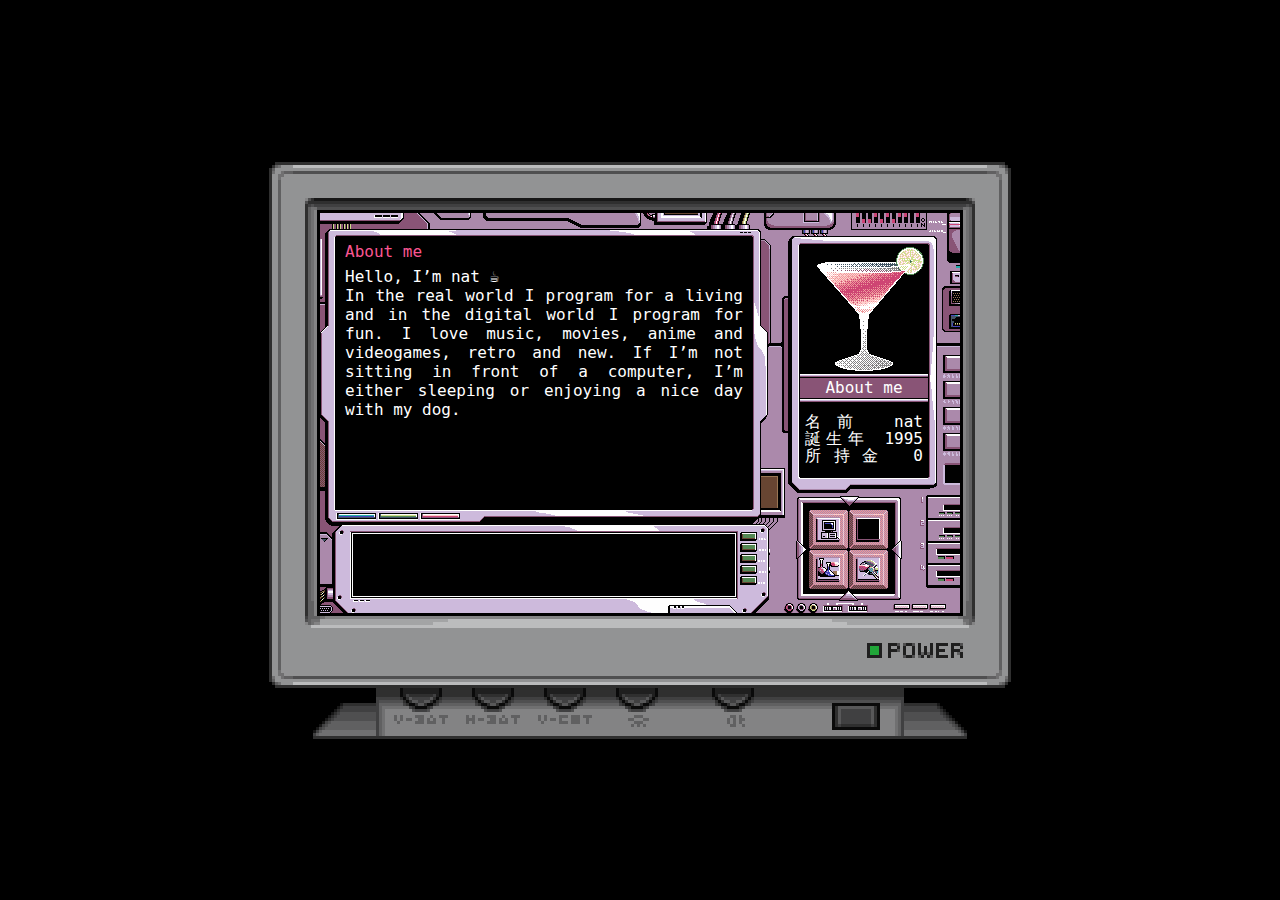
<file: about.html>
<!DOCTYPE html>
<html lang="en">
  <head>
    <meta charset="UTF-8" />
    <meta name="viewport" content="width=742, user-scalable=no" />
    <title>About me</title>
    <link rel="icon" type="image/x-icon" href="../assets/images/ui/favicon.png" />
    <link rel="stylesheet" href="../css/divers.css" />
  </head>
  <body>
    <div id="frame">
      <!--Main content-->
      <div id="main">
        <!--Posts-->
        <div class="post">
          <div class="post-header">
            <h1>About me</h1>
          </div>
          <div class="post-content">
            <p>
              Hello, I’m nat ☕︎ <br />
              In the real world I program for a living and in the digital world I program for fun. I love music, movies, anime and videogames, retro
              and new. If I’m not sitting in front of a computer, I’m either sleeping or enjoying a nice day with my dog.
            </p>
          </div>
        </div>
      </div>

      <!--Sidebar-->
      <div id="sidebar">
        <div id="sidebar-avatar"></div>
        <div id="sidebar-header">
          <h2>About me</h2>
        </div>
        <div id="sidebar-content">
          <p>
            名前 nat<br />
            誕生年 1995<br />
            所持金 0<br />
          </p>
        </div>
      </div>

      <!--Navigation panel-->
      <div id="navigation">
        <div class="nav-item" id="nav-item-home">
          <a href="/index.html"></a>
        </div>
        <div class="nav-item" id="nav-item-about">
          <a href="/about.html"></a>
        </div>
        <div class="nav-item" id="nav-item-links">
          <a href="/links.html"></a>
        </div>
        <div class="nav-item" id="nav-item-music" onClick="toggleMusic()">
          <audio id="audio" src="https://files.catbox.moe/vi0v7r.mp3" preload="auto"></audio>
        </div>
      </div>

      <!--Footer-->
      <div id="footer">
        <div id="marquee">
          <p id="marquee-text">ψ(｀∇´)ψ DEATH TO LINKEDIN ＼(｀0´)／</p>
        </div>
        <div id="marquee-nav-info"></div>
      </div>
    </div>
  </body>
  <script src="/js/divers.js"></script>
</html>
</file>
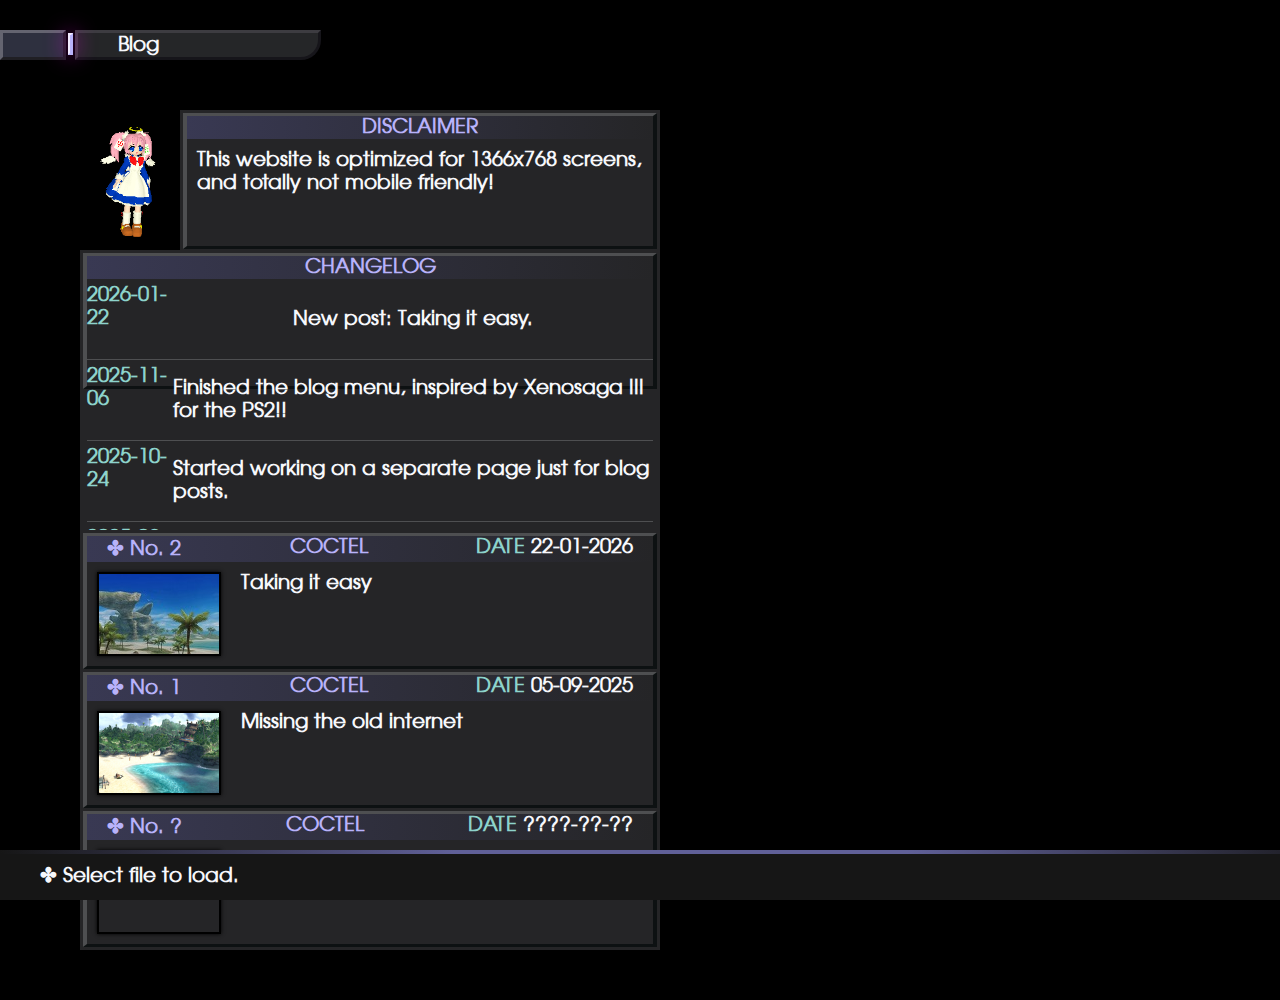
<file: blog.html>
<!doctype html>
<html lang="en">
  <head>
    <meta charset="UTF-8" />
    <meta name="viewport" content="width=742, user-scalable=no" />
    <link rel="stylesheet" href="../css/blog.css" />
    <link rel="icon" type="image/x-icon" href="../assets/images/ui/favicon.png" />
    <title>A coctel and a blog</title>
  </head>
  <body>
    <div>
      <div id="page-title">
        <div id="page-title-block-left"></div>
        <div id="page-title-block-center"></div>
        <div id="page-title-block-right">
          <h1 class="white-text">Blog</h1>
        </div>
      </div>

      <div id="content">
        <div id="information">
          <div id="disclaimer-container">
            <div id="disclaimer-gif">
              <img src="../assets/images/blog/chiyu.gif" alt="" />
            </div>
            <div id="disclaimer" class="post">
              <div id="disclaimer-header" class="header">DISCLAIMER</div>
              <div id="disclaimer-content" class="post-description white-text">
                This website is optimized for 1366x768 screens, and totally not mobile friendly!
              </div>
            </div>
          </div>
          <div id="changelog" class="post">
            <div class="header">
              <span>CHANGELOG</span>
            </div>
            <div>
              <div class="entry">
                <span class="green-text entry-header">2026-01-22</span>
                <span class="white-text entry-description">New post: Taking it easy.</span>
              </div>
              <div class="entry">
                <span class="green-text entry-header">2025-11-06</span>
                <span class="white-text entry-description">Finished the blog menu, inspired by Xenosaga III for the PS2!!</span>
              </div>
              <div class="entry">
                <span class="green-text entry-header">2025-10-24</span>
                <span class="white-text entry-description">Started working on a separate page just for blog posts.</span>
              </div>
              <div class="entry">
                <span class="green-text entry-header">2025-09-22</span>
                <span class="white-text entry-description">Added a custom 404 page. I do not miss bluescreens.</span>
              </div>
              <div class="entry">
                <span class="green-text entry-header">2025-09-05</span>
                <span class="white-text entry-description">New post: Missing the old internet.</span>
              </div>
              <div class="entry">
                <span class="green-text entry-header">2025-09-05</span>
                <span class="white-text entry-description">Launched the first version of coctel, inspired by Diver's for the PC98.</span>
              </div>
              <div class="entry">
                <span class="green-text entry-header">2025-06-27</span>
                <span class="white-text entry-description">Started working on this little website!</span>
              </div>
            </div>
          </div>
        </div>

        <div id="posts">
          <div class="post green-border">
            <a href="/blog/2026-01-22.html" target="_blank"></a>
            <div class="header post-title">
              <span>✤ No. 2</span>
              <span>COCTEL</span>
              <div><span class="green-text">DATE </span><span class="white-text">22-01-2026</span></div>
            </div>
            <div class="post-content">
              <div class="post-image">
                <img src="../assets/images/blog/2026-01-22/phon_coast.jpg" alt="Image of Phon Coast from Final Fantasy XII" />
              </div>
              <div class="post-description white-text">Taking it easy</div>
            </div>
          </div>
          <div class="post green-border">
            <a href="/blog/2025-09-05.html" target="_blank"></a>
            <div class="header post-title">
              <span>✤ No. 1</span>
              <span>COCTEL</span>
              <div><span class="green-text">DATE </span><span class="white-text">05-09-2025</span></div>
            </div>
            <div class="post-content">
              <div class="post-image">
                <img src="../assets/images/blog/besaid.jpg" alt="Image of Besaid from Final Fantasy X" />
              </div>
              <div class="post-description white-text">Missing the old internet</div>
            </div>
          </div>
          <div class="post green-border">
            <div class="header post-title">
              <span>✤ No. ?</span>
              <span>COCTEL</span>
              <div><span class="green-text">DATE </span><span class="white-text">????-??-??</span></div>
            </div>
            <div class="post-content">
              <div class="post-image"></div>
              <div class="post-description white-text"></div>
            </div>
          </div>
          <div class="post green-border">
            <div class="header post-title">
              <span>✤ No. ?</span>
              <span>COCTEL</span>
              <div><span class="green-text">DATE </span><span class="white-text">????-??-??</span></div>
            </div>
            <div class="post-content">
              <div class="post-image"></div>
              <div class="post-description white-text"></div>
            </div>
          </div>
        </div>
      </div>
      <div id="footer">
        <div id="footer-beam"></div>
        <span class="white-text">✤ Select file to load.</span>
      </div>
    </div>
  </body>
</html>
</file>
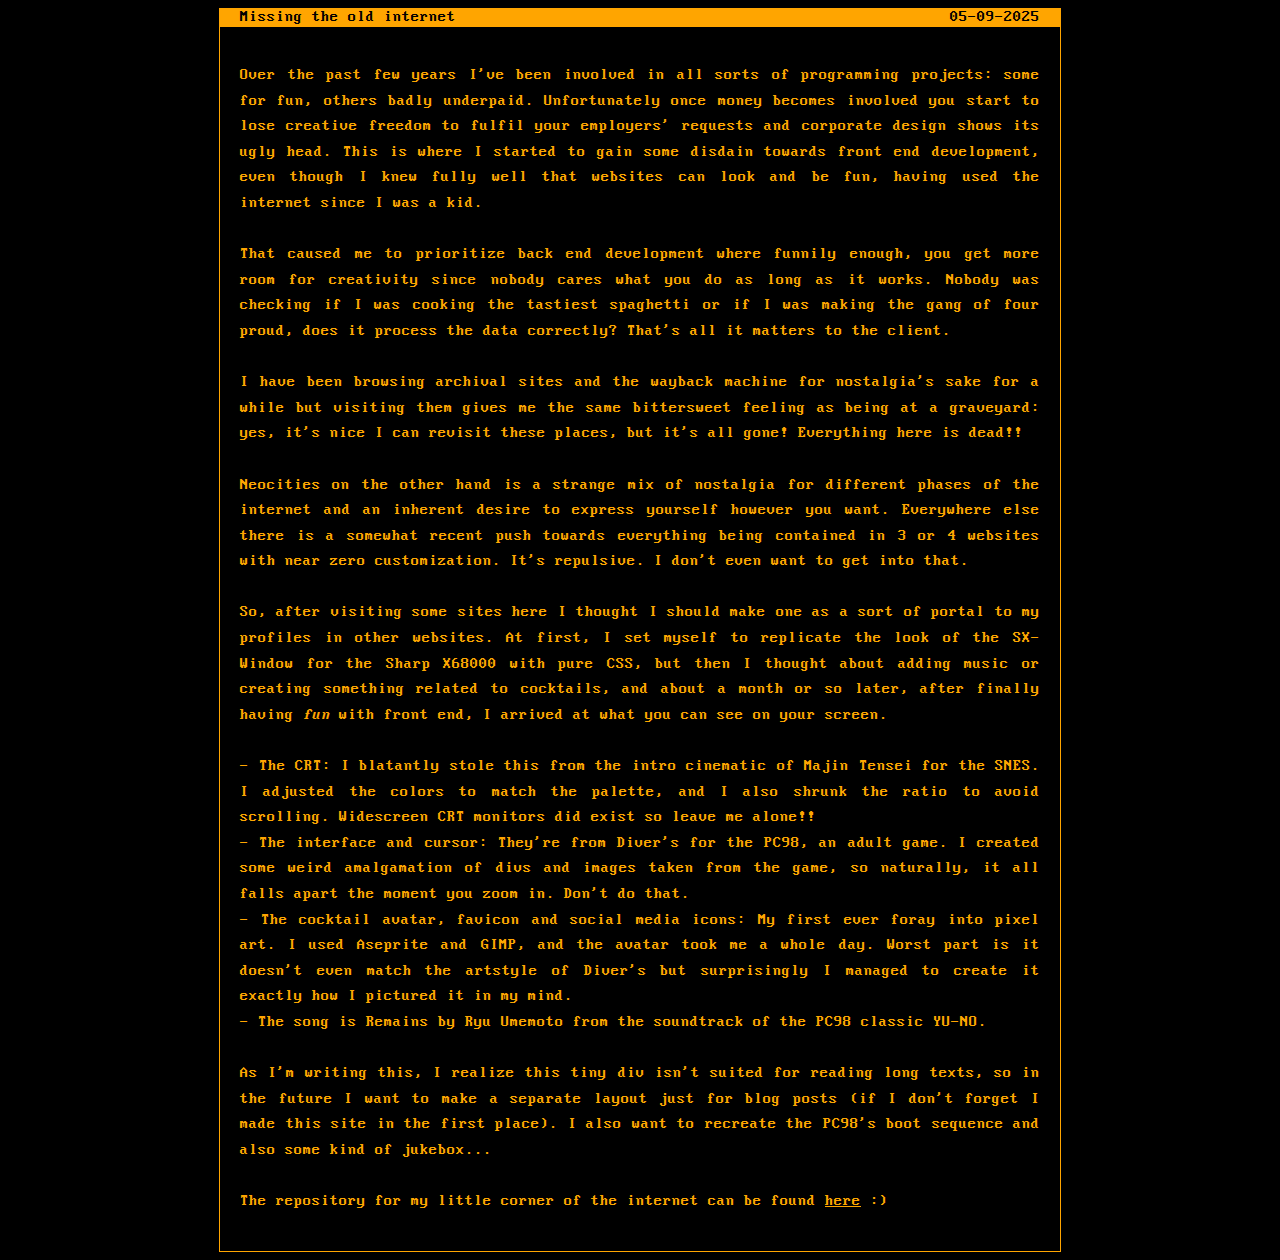
<file: blog/2025-09-05.html>
<!DOCTYPE html>
<html lang="en">
  <head>
    <meta charset="UTF-8" />
    <meta name="viewport" content="width=device-width, user-scalable=no" />
    <link rel="stylesheet" href="css/2025-09-05.css" />
    <link rel="icon" type="image/x-icon" href="../assets/images/ui/favicon.png" />
    <title>Missing the old internet</title>
  </head>
  <body>
    <div id="title">
      <span>Missing the old internet</span>
      <span>05-09-2025</span>
    </div>
    <div id="container">
      <p>
        Over the past few years I've been involved in all sorts of programming projects: some for fun, others badly underpaid. Unfortunately once
        money becomes involved you start to lose creative freedom to fulfil your employers' requests and corporate design shows its ugly head. This is
        where I started to gain some disdain towards front end development, even though I knew fully well that websites can look and be fun, having
        used the internet since I was a kid. <br /><br />
        That caused me to prioritize back end development where funnily enough, you get more room for creativity since nobody cares what you do as
        long as it works. Nobody was checking if I was cooking the tastiest spaghetti or if I was making the gang of four proud, does it process the
        data correctly? That's all it matters to the client. <br /><br />
        I have been browsing archival sites and the wayback machine for nostalgia's sake for a while but visiting them gives me the same bittersweet
        feeling as being at a graveyard: yes, it's nice I can revisit these places, but it's all gone! Everything here is dead!!
        <br /><br />
        Neocities on the other hand is a strange mix of nostalgia for different phases of the internet and an inherent desire to express yourself
        however you want. Everywhere else there is a somewhat recent push towards everything being contained in 3 or 4 websites with near zero
        customization. It's repulsive. I don't even want to get into that.<br /><br />
        So, after visiting some sites here I thought I should make one as a sort of portal to my profiles in other websites. At first, I set myself to
        replicate the look of the SX-Window for the Sharp X68000 with pure CSS, but then I thought about adding music or creating something related to
        cocktails, and about a month or so later, after finally having <i>fun</i> with front end, I arrived at what you can see on your screen.<br /><br />
        - The CRT: I blatantly stole this from the intro cinematic of Majin Tensei for the SNES. I adjusted the colors to match the palette, and I
        also shrunk the ratio to avoid scrolling. Widescreen CRT monitors did exist so leave me alone!!<br />
        - The interface and cursor: They're from Diver's for the PC98, an adult game. I created some weird amalgamation of divs and images taken from
        the game, so naturally, it all falls apart the moment you zoom in. Don't do that.<br />
        - The cocktail avatar, favicon and social media icons: My first ever foray into pixel art. I used Aseprite and GIMP, and the avatar took me a
        whole day. Worst part is it doesn't even match the artstyle of Diver's but surprisingly I managed to create it exactly how I pictured it in my
        mind.<br />
        - The song is Remains by Ryu Umemoto from the soundtrack of the PC98 classic YU-NO.<br /><br />
        As I'm writing this, I realize this tiny div isn't suited for reading long texts, so in the future I want to make a separate layout just for
        blog posts (if I don't forget I made this site in the first place). I also want to recreate the PC98's boot sequence and also some kind of
        jukebox...<br /><br />
        The repository for my little corner of the internet can be found <a href="https://github.com/kurumon/coctel" target="_blank">here</a> :)
      </p>
    </div>
  </body>
</html>
</file>
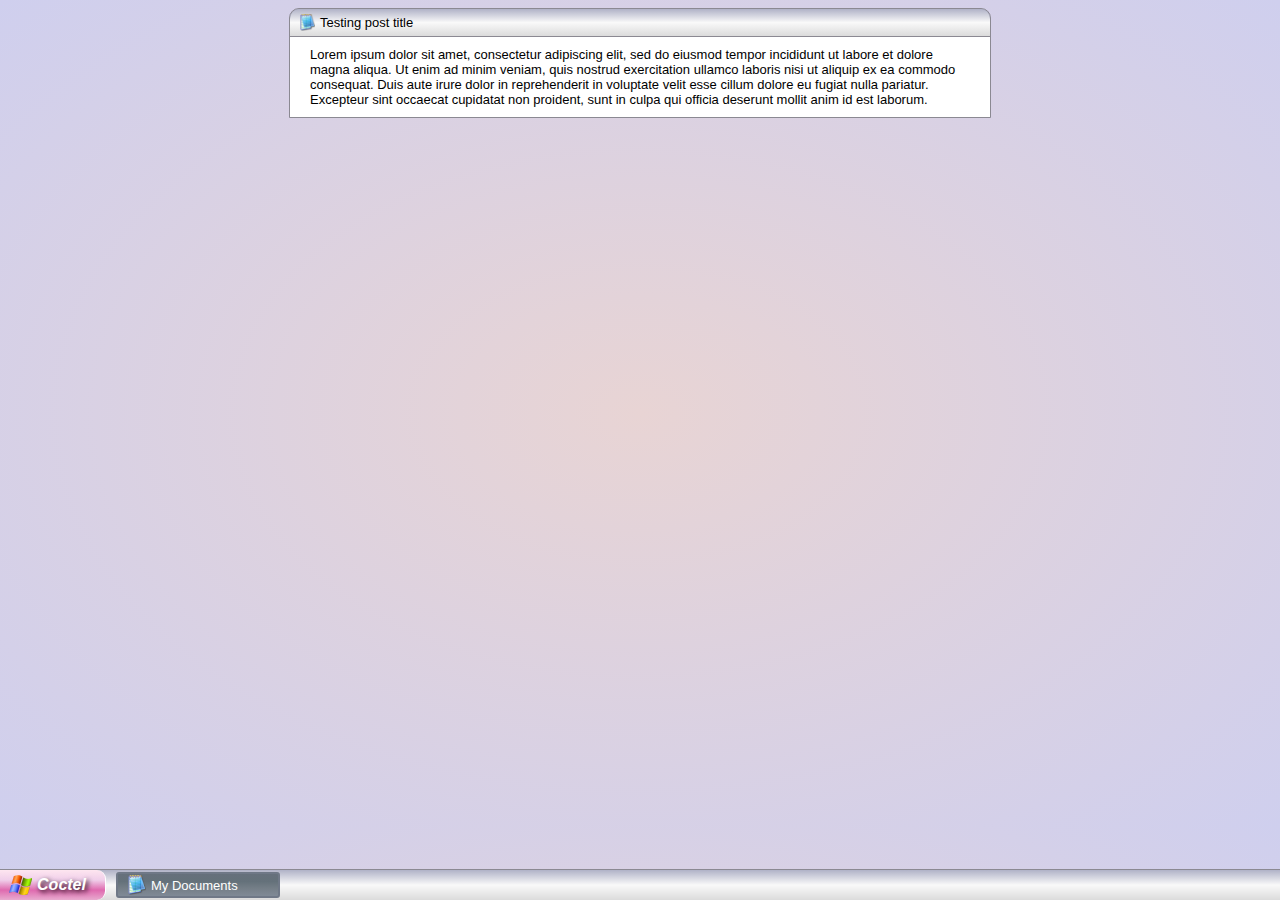
<file: blog/2025-12-XX.html>
<!DOCTYPE html>
<html lang="en">
  <head>
    <meta charset="UTF-8" />
    <meta name="viewport" content="width=device-width, user-scalable=no" />
    <link rel="stylesheet" href="css/2025-12-XX.css" />
    <link rel="icon" type="image/x-icon" href="assets/images/ui/favicon.png" />
    <title>New post</title>
  </head>
  <body>
    <div id="container">
      <div id="title"><img src="/assets/images/blog/2025-12-XX/notepad_icon.png" alt="" />Testing post title</div>
      <div id="content">
        Lorem ipsum dolor sit amet, consectetur adipiscing elit, sed do eiusmod tempor incididunt ut labore et dolore magna aliqua. Ut enim ad minim
        veniam, quis nostrud exercitation ullamco laboris nisi ut aliquip ex ea commodo consequat. Duis aute irure dolor in reprehenderit in voluptate
        velit esse cillum dolore eu fugiat nulla pariatur. Excepteur sint occaecat cupidatat non proident, sunt in culpa qui officia deserunt mollit
        anim id est laborum.
      </div>
    </div>
    <div id="footer">
      <div id="left-box"><img src="/assets/images/blog/2025-12-XX/winxp_logo.png" alt="" />Coctel</div>
      <div id="right-box">
        <div id="open-program"><img src="/assets/images/blog/2025-12-XX/notepad_icon.png" alt="" /> My Documents</div>
      </div>
    </div>
  </body>
</html>
</file>
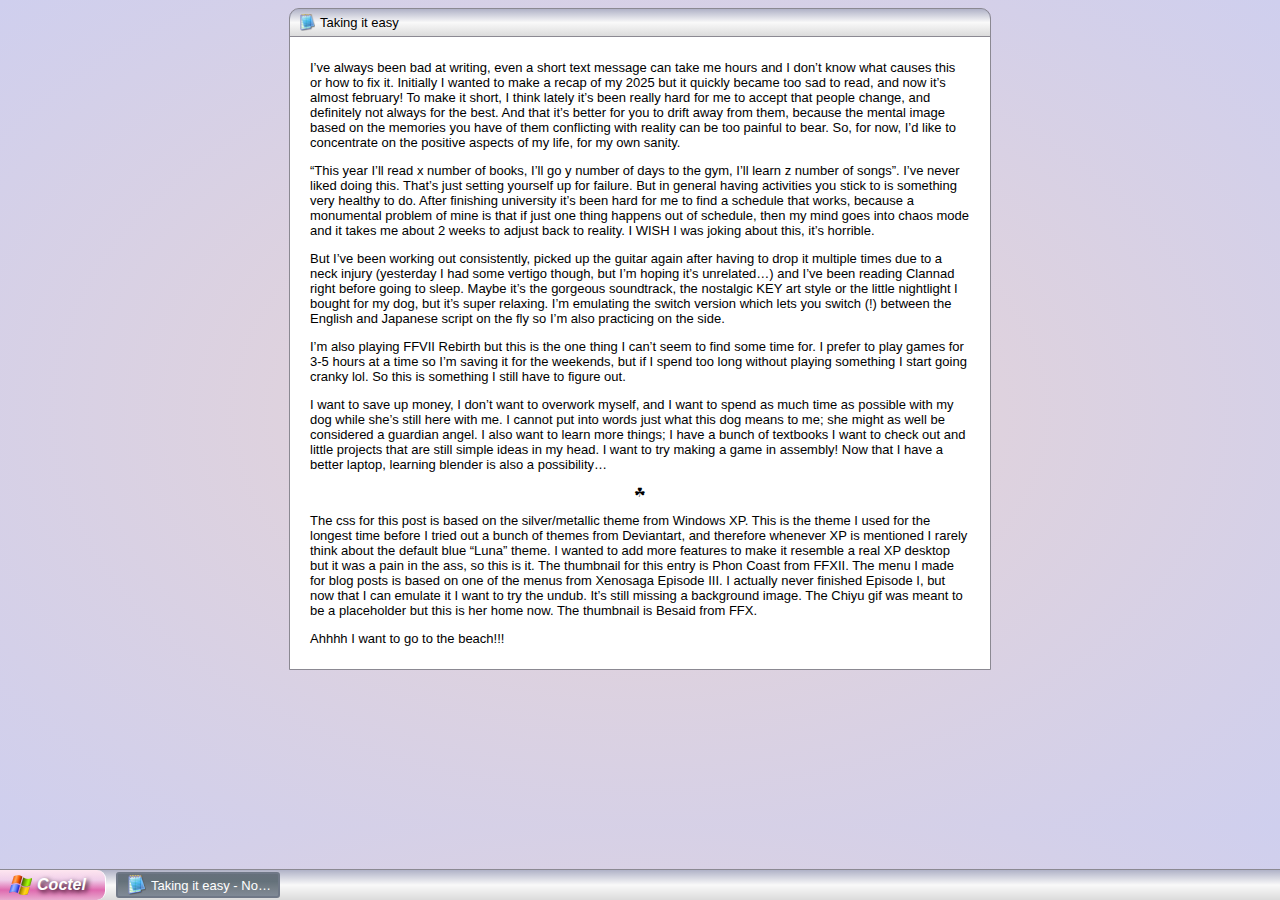
<file: blog/2026-01-22.html>
<!doctype html>
<html lang="en">
  <head>
    <meta charset="UTF-8" />
    <meta name="viewport" content="width=device-width, user-scalable=no" />
    <link rel="stylesheet" href="css/2026-01-22.css" />
    <link rel="icon" type="image/x-icon" href="../assets/images/ui/favicon.png" />
    <title>Taking it easy</title>
  </head>
  <body>
    <div id="container">
      <div id="title"><img src="/assets/images/blog/2026-01-22/notepad_icon.png" alt="" />Taking it easy</div>
      <div id="content">
        <p>
          I’ve always been bad at writing, even a short text message can take me hours and I don’t know what causes this or how to fix it. Initially I
          wanted to make a recap of my 2025 but it quickly became too sad to read, and now it’s almost february! To make it short, I think lately it’s
          been really hard for me to accept that people change, and definitely not always for the best. And that it’s better for you to drift away
          from them, because the mental image based on the memories you have of them conflicting with reality can be too painful to bear. So, for now,
          I’d like to concentrate on the positive aspects of my life, for my own sanity.
        </p>
        <p>
          “This year I’ll read x number of books, I’ll go y number of days to the gym, I’ll learn z number of songs”. I’ve never liked doing this.
          That’s just setting yourself up for failure. But in general having activities you stick to is something very healthy to do. After finishing
          university it’s been hard for me to find a schedule that works, because a monumental problem of mine is that if just one thing happens out
          of schedule, then my mind goes into chaos mode and it takes me about 2 weeks to adjust back to reality. I WISH I was joking about this, it’s
          horrible.
        </p>
        <p>
          But I’ve been working out consistently, picked up the guitar again after having to drop it multiple times due to a neck injury (yesterday I
          had some vertigo though, but I’m hoping it’s unrelated…) and I’ve been reading Clannad right before going to sleep. Maybe it’s the gorgeous
          soundtrack, the nostalgic KEY art style or the little nightlight I bought for my dog, but it’s super relaxing. I’m emulating the switch
          version which lets you switch (!) between the English and Japanese script on the fly so I’m also practicing on the side.
        </p>
        <p>
          I’m also playing FFVII Rebirth but this is the one thing I can’t seem to find some time for. I prefer to play games for 3-5 hours at a time
          so I’m saving it for the weekends, but if I spend too long without playing something I start going cranky lol. So this is something I still
          have to figure out.
        </p>
        <p>
          I want to save up money, I don’t want to overwork myself, and I want to spend as much time as possible with my dog while she’s still here
          with me. I cannot put into words just what this dog means to me; she might as well be considered a guardian angel. I also want to learn more
          things; I have a bunch of textbooks I want to check out and little projects that are still simple ideas in my head. I want to try making a
          game in assembly! Now that I have a better laptop, learning blender is also a possibility…
        </p>
        <div>☘︎</div>
        <p>
          The css for this post is based on the silver/metallic theme from Windows XP. This is the theme I used for the longest time before I tried
          out a bunch of themes from Deviantart, and therefore whenever XP is mentioned I rarely think about the default blue “Luna” theme. I wanted
          to add more features to make it resemble a real XP desktop but it was a pain in the ass, so this is it. The thumbnail for this entry is Phon
          Coast from FFXII. The menu I made for blog posts is based on one of the menus from Xenosaga Episode III. I actually never finished Episode
          I, but now that I can emulate it I want to try the undub. It’s still missing a background image. The Chiyu gif was meant to be a placeholder
          but this is her home now. The thumbnail is Besaid from FFX.
        </p>
        <p>Ahhhh I want to go to the beach!!!</p>
      </div>
    </div>
    <div id="footer">
      <div id="left-box"><img src="/assets/images/blog/2026-01-22/winxp_logo.png" alt="" />Coctel</div>
      <div id="right-box">
        <div id="open-program"><img src="/assets/images/blog/2026-01-22/notepad_icon.png" alt="" /> <span>Taking it easy - Notepad</span></div>
      </div>
    </div>
  </body>
</html>
</file>
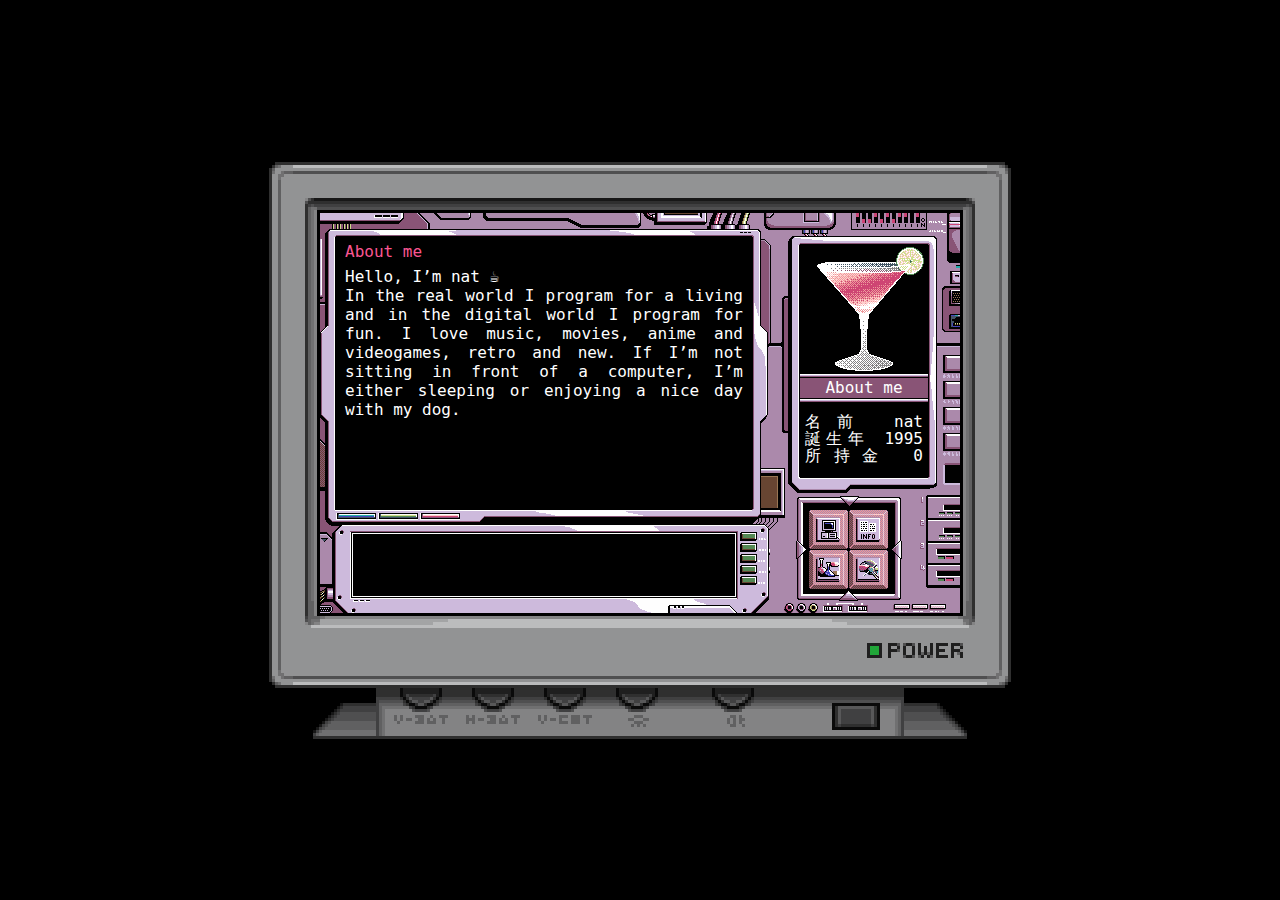
<file: pages/about.html>
<!DOCTYPE html>
<html lang="en">
  <head>
    <meta charset="UTF-8" />
    <meta name="viewport" content="width=742, user-scalable=no" />
    <title>About me</title>
    <link rel="icon" type="image/x-icon" href="../assets/images/ui/favicon.png" />
    <link rel="stylesheet" href="../css/styles.css" />
  </head>
  <body>
    <div id="frame">
      <!--Main content-->
      <div id="main">
        <!--Posts-->
        <div class="post">
          <div class="post-header">
            <h1>About me</h1>
          </div>
          <div class="post-content">
            <p>
              Hello, I’m nat ☕︎ <br />
              In the real world I program for a living and in the digital world I program for fun. I love music, movies, anime and videogames, retro
              and new. If I’m not sitting in front of a computer, I’m either sleeping or enjoying a nice day with my dog.
            </p>
          </div>
        </div>
      </div>

      <!--Sidebar-->
      <div id="sidebar">
        <div id="sidebar-avatar"></div>
        <div id="sidebar-header">
          <h2>About me</h2>
        </div>
        <div id="sidebar-content">
          <p>
            名前 nat<br />
            誕生年 1995<br />
            所持金 0<br />
          </p>
        </div>
      </div>

      <!--Navigation panel-->
      <div id="navigation">
        <div class="nav-item" id="nav-item-home">
          <a href="/index.html"></a>
        </div>
        <div class="nav-item" id="nav-item-about">
          <a href="/pages/about.html"></a>
        </div>
        <div class="nav-item" id="nav-item-links">
          <a href="/pages/links.html"></a>
        </div>
        <div class="nav-item" id="nav-item-music" onClick="toggleMusic()">
          <audio id="audio" src="https://files.catbox.moe/vi0v7r.mp3" preload="auto"></audio>
        </div>
      </div>

      <!--Footer-->
      <div id="footer">
        <div id="marquee">
          <p id="marquee-text">ψ(｀∇´)ψ DEATH TO LINKEDIN ＼(｀0´)／</p>
        </div>
        <div id="marquee-nav-info"></div>
      </div>
    </div>
  </body>
  <script src="/js/script.js"></script>
</html>
</file>
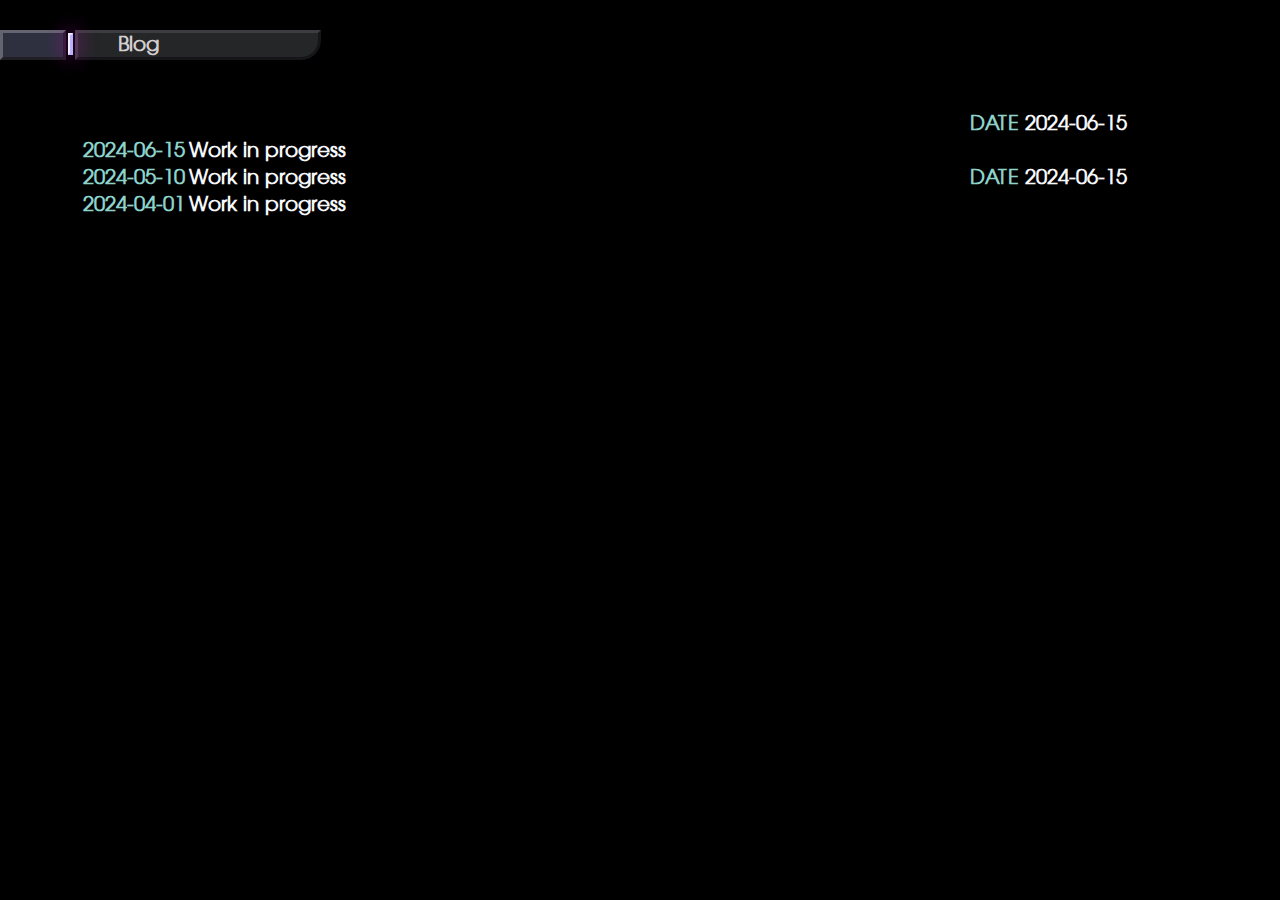
<file: pages/blog.html>
<!DOCTYPE html>
<html lang="en">
  <head>
    <meta charset="UTF-8" />
    <meta name="viewport" content="width=742, user-scalable=no" />
    <link rel="stylesheet" href="../css/blog.css" />
    <title>Blog</title>
  </head>
  <body>
    <div>
      <div id="page-title">
        <div id="page-title-block-left"></div>
        <div id="page-title-block-center"></div>
        <div id="page-title-block-right">
          <h1>Blog</h1>
        </div>
      </div>

      <div id="content">
        <div id="changelog">
          <table>
            <tr>
              <th colspan="2">CHANGELOG</th>
            </tr>
            <tr>
              <td class="green-text">2024-06-15</td>
              <td class="white-text">Work in progress</td>
            </tr>
            <tr>
              <td class="green-text">2024-05-10</td>
              <td class="white-text">Work in progress</td>
            </tr>
            <tr>
              <td class="green-text">2024-04-01</td>
              <td class="white-text">Work in progress</td>
            </tr>
          </table>
        </div>
        <div id="blog-posts">
          <table>
            <tr>
              <th colspan="2">No. 1 <span class="green-text">DATE </span><span class="white-text">2024-06-15</span></th>
            </tr>
            <tr>
              <td>2024-05-10</td>
              <td>These are dummy values.</td>
            </tr>
            <tr>
               <th colspan="2">No. 2 <span class="green-text">DATE </span><span class="white-text">2024-06-15</span>
            </tr>
            <tr>
              <td>2024-05-10</td>
              <td>I'm a work in progress :D</td>
            </tr>
          </table>
        </div>
      </div>
    </div>
  </body>
</html>
</file>
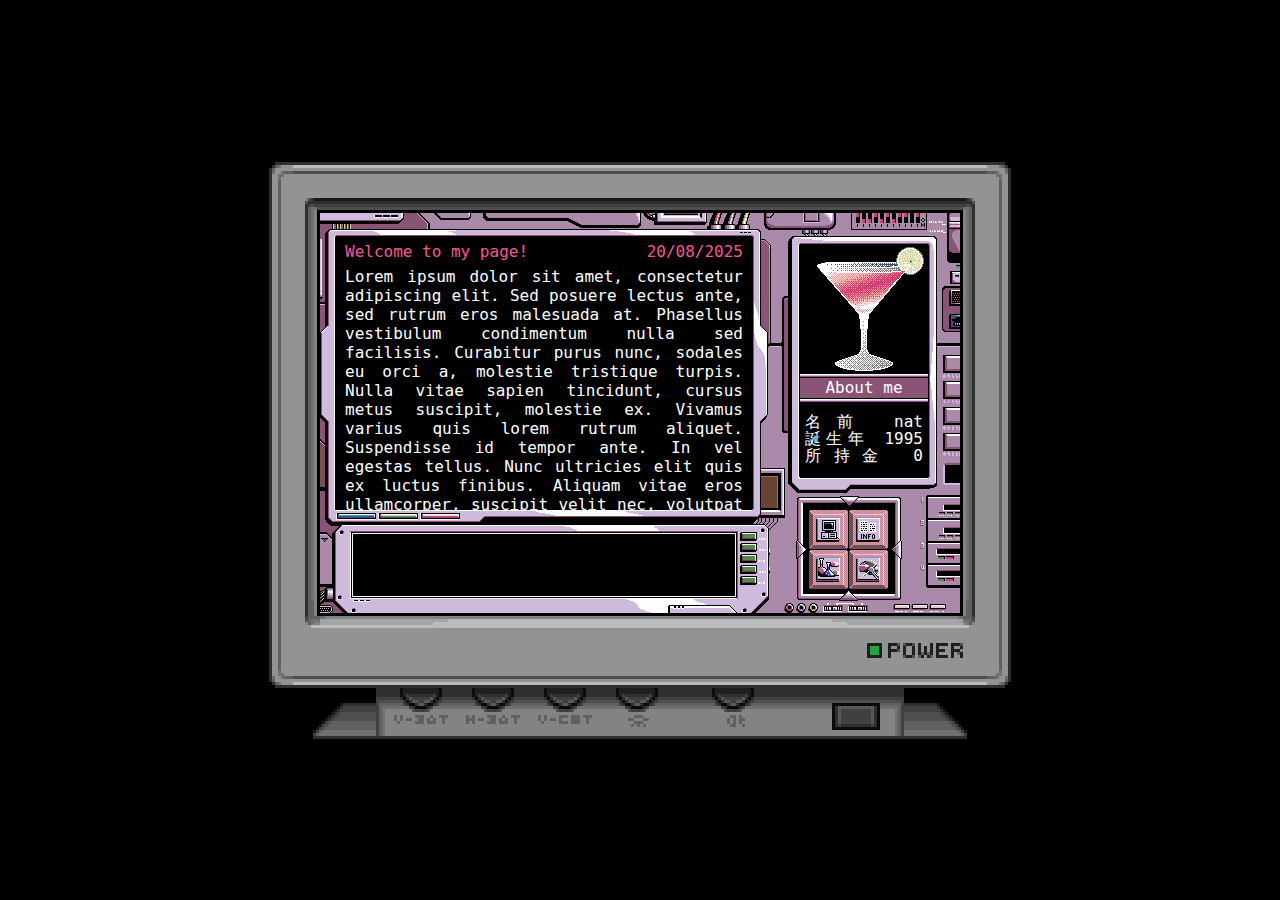
<file: pages/links.html>
<!DOCTYPE html>
<html lang="en">
  <head>
    <meta charset="UTF-8" />
    <meta name="viewport" content="width=device-width, initial-scale=1.0" />
    <title>Links</title>
    <link rel="icon" type="image/x-icon" href="../assets/images/ui/favicon.png" />
    <link rel="stylesheet" href="../css/styles.css" />
  </head>
  <body>
    <div id="frame">
      <!--Main content-->
      <div id="main">
        <!--Posts-->
        <div class="post">
          <div class="post-header">
            <h1>Welcome to my page!</h1>
            <h1>20/08/2025</h1>
          </div>
          <div class="post-content">
            <p>
              Lorem ipsum dolor sit amet, consectetur adipiscing elit. Sed posuere lectus ante, sed rutrum eros malesuada at. Phasellus vestibulum
              condimentum nulla sed facilisis. Curabitur purus nunc, sodales eu orci a, molestie tristique turpis. Nulla vitae sapien tincidunt,
              cursus metus suscipit, molestie ex. Vivamus varius quis lorem rutrum aliquet. Suspendisse id tempor ante. In vel egestas tellus. Nunc
              ultricies elit quis ex luctus finibus. Aliquam vitae eros ullamcorper, suscipit velit nec, volutpat ex. Nam non eros non nisi pharetra
              ornare. Ut tellus metus, gravida in laoreet et, porttitor eu nunc. Duis pellentesque diam et nisi volutpat feugiat. Integer semper,
              ipsum eu aliquam ultricies, nisi enim iaculis arcu, sed rutrum enim eros eu ex. Integer cursus neque nec interdum ultricies. In
              sollicitudin nibh lorem, ut eleifend ante volutpat nec. Nam sed nisi dui. Suspendisse sed cursus dolor. Pellentesque congue, neque a
              venenatis porta, nibh ex suscipit eros, ac ultrices leo sapien vel elit. Duis vitae placerat quam, tempor blandit lorem. Donec
              venenatis, arcu at lobortis imperdiet, lacus libero viverra sapien, et faucibus sapien neque sed velit. Vivamus tempus, massa ac
              bibendum volutpat, mi lorem ornare dolor, vitae pellentesque est mi non est. Nunc mauris neque, faucibus eu volutpat sit amet, aliquam
              id risus. In maximus sit amet tortor vitae interdum. Suspendisse velit enim, tincidunt eu felis non, condimentum vehicula dolor. Aliquam
              convallis tortor at ligula scelerisque luctus sed sed felis. Donec vitae arcu semper, mollis libero ac, eleifend diam.
            </p>
          </div>
          <div class="post-footer">----</div>
        </div>
      </div>

      <!--Sidebar-->
      <div id="sidebar">
        <div id="sidebar-avatar"></div>
        <div id="sidebar-header">
          <h2>About me</h2>
        </div>
        <div id="sidebar-content">
          <p>
            名前 nat<br />
            誕生年 1995<br />
            所持金 0<br />
          </p>
        </div>
      </div>

      <!--Navigation panel-->
      <div id="navigation">
        <div class="nav-item" id="nav-item-home">
          <a href="/index.html"></a>
        </div>
        <div class="nav-item" id="nav-item-about">
          <a href="/pages/about.html"></a>
        </div>
        <div class="nav-item" id="nav-item-links">
          <a href="/pages/links.html"></a>
        </div>
        <div class="nav-item" id="nav-item-music" onClick="toggleMusic()">
          <audio id="audio" src="https://files.catbox.moe/vi0v7r.mp3" preload="auto"></audio>
        </div>
      </div>

      <!--Footer-->
      <div id="footer">
        <div id="marquee">
          <p id="marquee-text">ψ(｀∇´)ψ DEATH TO LINKEDIN ＼(｀0´)／</p>
        </div>
        <div id="marquee-nav-info"></div>
      </div>
    </div>
  </body>
  <script src="/js/script.js"></script>
</html>
</file>
<file: css/divers.css>
html * {
  font-size: 16px;
  font-family: MS PGothic, monospace, sans-serif;
  font-weight: normal;
  color: white;
  scrollbar-width: none; /* Remove scrollbars on Firefox */
}
/* Remove scrollbars on WebKit browsers */
::-webkit-scrollbar {
  display: none;
}
body {
  margin: 0;
  display: flex;
  justify-content: center;
  align-items: center;
  height: 100vh;
  background-color: black;
  cursor: url("../assets/images/ui/divers_cursor.png"), auto;
}
/* CRT with Divers UI */
#frame {
  position: relative;
  width: 742px;
  height: 577px;
  background: url("../assets/images/ui/frame.png") no-repeat center center;
  background-size: cover;
}
/* About me sidebar */
#sidebar {
  position: absolute;
  width: 130px;
  height: 234px;
  top: 82px;
  right: 82px;
}
#sidebar-avatar {
  position: absolute;
  width: 130px;
  height: 130px;
  background: url("../assets/images/ui/cocktail.png") no-repeat center center;
}
#sidebar-header {
  position: absolute;
  width: 130px;
  height: 28px;
  top: 130px;
  right: 0;
  background: url("../assets/images/ui/sidebar-header.png") no-repeat center center;
  background-size: cover;
  display: flex;
  align-items: center;
  justify-content: center;
}
#sidebar-content {
  position: absolute;
  width: 130px;
  height: 76px;
  top: 158px;
  right: 0;
  box-sizing: border-box;
  display: flex;
  align-items: center;
  justify-content: center;
  padding: 0 6px;
}

#sidebar-content p {
  width: 100%;
  margin: 0;
  padding: 0;
  display: block;
  line-height: 1.05;
  text-align: justify;
  text-align-last: justify;
}
/* Main content */
#main {
  position: absolute;
  width: 418px;
  height: 274px;
  top: 74px;
  left: 66px;
  overflow-y: scroll;
}
/* Posts */
.post-header {
  display: flex;
  justify-content: space-between;
  padding: 6px 10px;
}
.post-header h1 {
  margin: 0;
  color: #fa5692;
}
.post-content {
  padding: 0px 10px;
}
.post-content p {
  margin: 0px;
  text-align: justify;
}
.post-footer {
  text-align: center;
}
/* Footer */
#footer {
  position: absolute;
  width: 382px;
  height: 62px;
  bottom: 143px;
  left: 84px;
}
#marquee {
  white-space: nowrap;
  overflow: hidden;
  box-sizing: border-box;
  height: 100%;
  display: flex;
  align-items: center;
}
#marquee-text {
  display: inline-block;
  padding-left: 100%;
  animation: marquee 10s linear infinite;
  /* text-transform: uppercase; */
  margin: 0;
  color: #fa5692;
}
@keyframes marquee {
  0% {
    transform: translate(0, 0);
  }
  100% {
    transform: translate(-100%, 0);
  }
}
/* Marquee displaying nav-item info on hover */
#marquee-nav-info {
  position: absolute;
  width: 376px;
  height: 62px;
  bottom: 0px;
  visibility: hidden;
  background-color: black;
  display: flex;
  align-items: center;
  padding-left: 6px;
}
/* Navigation panel */
#navigation {
  position: absolute;
  width: 79px;
  height: 79px;
  bottom: 150px;
  right: 123px;
  display: grid;
  grid-template-columns: 1fr 1fr;
  grid-template-rows: 1fr 1fr;
}
.nav-item {
  display: flex;
  align-items: center;
  justify-content: center;
  font-size: 12px;
  position: relative;
}
#nav-item-home {
  background: url("../assets/images/ui/home.png") no-repeat center center;
}
#nav-item-blog {
  background: url("../assets/images/ui/blog.png") no-repeat center center;
}
#nav-item-links {
  background: url("../assets/images/ui/links.png") no-repeat center center;
}
#nav-item-music {
  background: url("../assets/images/ui/music.png") no-repeat center center;
  cursor: pointer;
}
.nav-item a {
  position: absolute;
  inset: 0;
  display: block;
}
/* Links */
.links-content-container {
  margin: 30px auto;
  padding: 5px;
  display: flex;
  flex-flow: row wrap;
  justify-content: center;
}
.links-container {
  height: 50px;
  margin: 10px 1em;
  flex: 0 1 20%;
  display: flex;
  align-items: center;
  justify-content: center;
  position: relative;
  flex-direction: column;
}
.links-container img {
  max-width: 100%;
  margin: 0;
}
</file>
<file: css/blog.css>
@font-face {
  font-family: "URWGothic-Book";
  src: url("../assets/fonts/URWGothic-Book.ttf") format("truetype");
}

html * {
  font-size: 20px;
  font-family: "URWGothic-Book", monospace, sans-serif;
  font-weight: bold;
}

body {
  margin: 0;
  padding: 0;
  background-color: rgb(0, 0, 0);
}

a {
  text-decoration: none;
}

/* Page title */
#page-title {
  height: 30px;
  display: flex;
  margin-top: 30px;
}

#page-title-block-left {
  width: 60px;
  height: 24px;
  background-color: rgb(46, 48, 63);
  border-width: 3px;
  border-color: rgb(100, 100, 112) rgb(32, 31, 36) rgb(32, 31, 36) rgb(100, 100, 112);
  border-style: solid;
}

#page-title-block-center {
  width: 1px;
  height: 18px;
  background-color: rgb(184, 178, 250);
  position: relative;
  top: 3px;
  box-shadow: 0 0 21px magenta;
  border-width: 2px;
  border-color: rgb(242, 234, 255) rgb(184, 178, 250) rgb(184, 178, 250) rgb(242, 234, 255);
  border-style: solid;
  margin-left: 2px;
  margin-right: 2px;
}

#page-title-block-right {
  width: 200px;
  height: 24px;
  background-color: rgb(37, 38, 40);
  display: flex;
  align-items: center;
  border-bottom-right-radius: 20px;
  padding-left: 40px;
  color: rgb(212, 207, 207);
  border-width: 3px;
  border-color: rgb(61, 60, 65) rgb(22, 21, 26) rgb(22, 21, 26) rgb(61, 60, 65);
  border-style: solid;
}

/* Content */
#content {
  display: flex;
  flex-direction: row;
  justify-content: space-between;
  flex-wrap: wrap;
  margin: 50px 80px;
}

/* General content styles */
.header {
  background-image: linear-gradient(to right, rgb(57, 57, 83), rgb(37, 37, 39));
  color: rgb(184, 178, 250);
  display: flex;
  justify-content: center;
}

.green-text {
  color: rgb(141, 211, 203);
}

.white-text {
  color: rgb(247, 248, 252);
}

.green-border:hover {
  box-shadow: 0 0 8px rgb(112, 255, 229);
  cursor: pointer;
}

/* Posts */
#posts {
  position: relative;
  flex: 0 0 580px;
  max-height: 420px;
  overflow-y: auto;
  scrollbar-color: rgb(38, 39, 44) rgb(19, 20, 24);
  scrollbar-width: thin;
  background-color: rgb(37, 37, 39);
}

.post {
  display: flex;
  flex-direction: column;
  height: 130px;
  color: rgb(226, 220, 255);
  border-color: rgb(78, 79, 81) rgb(13, 17, 18) rgb(13, 17, 18) rgb(78, 79, 81);
  border-width: 3px 4px 3px;
  border-style: solid;
  background-color: rgb(37, 37, 39);
  border-collapse: separate;
  border-spacing: 4px 3px;
  margin: 3px;
  position: relative;
}

.post-title {
  height: 27px;
  display: flex;
  justify-content: space-between;
  padding: 0px 20px;
}

.post-content {
  display: flex;
  flex-direction: row;
  justify-content: space-around;
}

.post-description {
  margin: 10px;
  flex: 1;
}

.post-image {
  margin: 10px;
  height: 80px;
  flex: 0 0 120px;
  box-shadow: 0px 0px 4px rgb(0, 0, 0);
  border: 2px solid rgb(0, 0, 0);
}

.post-image img {
  width: 100%;
  height: 100%;
  object-fit: cover;
}

.post-link {
  position: absolute;
  width: 100%;
  height: 100%;
  top: 0;
  left: 0;
}

/* Information */
#information {
  display: flex;
  flex-direction: column;
  flex: 0 0 580px;
  background-color: rgb(37, 37, 39);
  height: 420px;
}

/* Disclaimer */
#disclaimer-container {
  height: 140px;
  display: flex;
  flex-direction: row;
}

#disclaimer-gif {
  flex: 0 0 100px;
  height: 140px;
  display: flex;
  justify-content: center;
  background-color: black;
}

#disclaimer-gif img {
  width: 70%;
  height: 100%;
  object-fit: cover;
}

#disclaimer {
  display: flex;
  flex-direction: column;
}

/* Changelog */
#menu {
  height: 272px;
  overflow-y: auto;
  scrollbar-color: rgb(25, 26, 32) rgb(38, 39, 44);
  scrollbar-width: thin;
  background-color: rgb(37, 37, 39);
}

.entry {
  display: flex;
  flex-direction: row;
  padding: 5px 0;
  border-bottom: 1px solid rgb(78, 79, 81);
  height: 70px;
}

.entry-description {
  display: flex;
  align-items: center;
  justify-content: center;
  width: 100%;
}

.entry img {
  width: 40px;
  height: 50px;
  text-align: center;
}
/* Footer */
#footer {
  height: 50px;
  display: flex;
  align-items: center;
  position: fixed;
  bottom: 0;
  width: 100%;
  background-color: rgb(22, 22, 22);
  color: white;
  padding: 0 40px;
}

#footer-beam {
  height: 4px;
  width: 100%;
  background-image: linear-gradient(to right, rgb(22, 22, 22), rgb(96, 96, 152), rgb(96, 96, 152), rgb(22, 22, 22));
  position: absolute;
  top: 0;
  left: 0;
}
</file>
<file: blog/css/2025-09-05.css>
@font-face {
  font-family: "Perfect DOS VGA 437";
  src: url("/assets/fonts/Perfect DOS VGA 437.ttf") format("truetype");
}
html * {
  font-family: "Perfect DOS VGA 437", monospace, sans-serif;
}
body{
    background: black;
    color: orange;
}

#container{
    max-width: 800px;
    margin: auto;
    padding: 20px;
    border: 1px solid orange;
}

#title{
    color:black;
    background-color: orange;
    max-width: 800px;
    margin: auto;
    padding: 0 20px;
    border: 1px solid orange;
    display: flex;
    align-items: center;
    justify-content: space-between;
}

p{
    line-height: 1.6;
    text-align: justify;
}
a{
    color: orange;
    text-decoration: underline;
}
</file>
<file: blog/css/2025-12-XX.css>
html * {
  font-family: "Roboto", sans-serif;
}

body {
  font-size: small;
  background: radial-gradient(rgb(232, 212, 212), rgb(207, 207, 238));
  height: 90vh;
}

#container {
  max-width: 700px;
  margin: auto;
  border-top-right-radius: 10px;
  border-top-left-radius: 10px;
  border: 1px solid rgb(139, 137, 146);
  background-color: rgb(176, 178, 199);
}

#title {
  color: black;
  background: linear-gradient(to bottom, rgb(176, 178, 199), #f9f9f9, #dbdbdb);
  padding: 5px 10px;
  border-top-right-radius: 10px;
  border-top-left-radius: 10px;
  border-bottom: 1px solid rgb(139, 137, 146);
  display: flex;
  align-items: center;
}

#title img {
  margin-right: 5px;
  width: 15px;
}

#content {
  padding: 10px 20px;
  color: black;
  background-color: white;
}

#footer {
  height: 30px;
  display: flex;
  position: fixed;
  bottom: 0;
  width: 100%;
  left: 0;
  border-top: 1px solid rgb(139, 137, 146);
  padding: 0;
  background: linear-gradient(to bottom, rgb(176, 178, 199), #f9f9f9, #dbdbdb);
}

#left-box {
  background: linear-gradient(to bottom, rgb(254, 230, 240), rgb(240, 207, 234), rgb(223, 106, 175), rgb(232, 171, 207));
  width: 105px;
  border-right: 1px solid;
  border-top-right-radius: 9px;
  border-bottom-right-radius: 9px;
  display: flex;
  align-items: center;
  justify-content: center;
  font-style: italic;
  font-weight: bold;
  font-size: medium;
  color: white;
  text-shadow: 2px 2px 5px black;
}

#left-box img {
  margin-left: -10px;
  margin-right: 5px;
}

#right-box {
  margin-left: 5px;
  display: flex;
  align-items: center;
}

#open-program {
  background: linear-gradient(to bottom, rgb(102, 112, 124), rgb(100, 113, 122), rgb(117, 127, 136), rgb(128, 138, 150));
  width: 150px;
  display: flex;
  align-items: center;
  border: 2px solid rgb(111, 120, 135);
  color: white;
  border-radius: 3px;
  height: 75%;
  padding: 0px 5px;
  margin-left: 5px;
}

#open-program img {
  margin: 0px 5px;
}

li::marker,
a {
  color: rgb(223, 106, 175);
}
</file>
<file: blog/css/2026-01-22.css>
html * {
  font-family: "Roboto", sans-serif;
}

body {
  font-size: small;
  background: radial-gradient(rgb(232, 212, 212), rgb(207, 207, 238));
  height: 90vh;
}

#container {
  max-width: 700px;
  margin: auto;
  border-top-right-radius: 10px;
  border-top-left-radius: 10px;
  border: 1px solid rgb(139, 137, 146);
  background-color: rgb(176, 178, 199);
}

#title {
  color: black;
  background: linear-gradient(to bottom, rgb(176, 178, 199), #f9f9f9, #dbdbdb);
  padding: 5px 10px;
  border-top-right-radius: 10px;
  border-top-left-radius: 10px;
  border-bottom: 1px solid rgb(139, 137, 146);
  display: flex;
  align-items: center;
}

#title img {
  margin-right: 5px;
  width: 15px;
}

#content {
  padding: 10px 20px;
  color: black;
  background-color: white;
}

#content div {
  text-align: center;
}

#footer {
  height: 30px;
  display: flex;
  position: fixed;
  bottom: 0;
  width: 100%;
  left: 0;
  border-top: 1px solid rgb(139, 137, 146);
  padding: 0;
  background: linear-gradient(to bottom, rgb(176, 178, 199), #f9f9f9, #dbdbdb);
}

#left-box {
  background: linear-gradient(to bottom, rgb(254, 230, 240), rgb(240, 207, 234), rgb(223, 106, 175), rgb(232, 171, 207));
  width: 105px;
  border-right: 1px solid;
  border-top-right-radius: 9px;
  border-bottom-right-radius: 9px;
  display: flex;
  align-items: center;
  justify-content: center;
  font-style: italic;
  font-weight: bold;
  font-size: medium;
  color: white;
  text-shadow: 2px 2px 5px black;
}

#left-box img {
  margin-left: -10px;
  margin-right: 5px;
}

#right-box {
  margin-left: 5px;
  display: flex;
  align-items: center;
}

#open-program {
  background: linear-gradient(to bottom, rgb(102, 112, 124), rgb(100, 113, 122), rgb(117, 127, 136), rgb(128, 138, 150));
  max-width: 150px;
  display: flex;
  align-items: center;
  border: 2px solid rgb(111, 120, 135);
  color: white;
  border-radius: 3px;
  height: 75%;
  padding: 0px 5px;
  margin-left: 5px;
}

#open-program span {
  overflow: hidden;
  text-overflow: ellipsis;
  white-space: nowrap;
  display: block;
}

#open-program img {
  margin: 0px 5px;
}

li::marker,
a {
  color: rgb(223, 106, 175);
}
</file>
<file: css/styles.css>
html * {
  font-size: 16px;
  font-family: MS PGothic, monospace, sans-serif;
  font-weight: normal;
  color: white;
  scrollbar-width: none; /* Remove scrollbars on Firefox */
}
/* Remove scrollbars on WebKit browsers */
::-webkit-scrollbar {
  display: none;
}
body {
  margin: 0;
  display: flex;
  justify-content: center;
  align-items: center;
  height: 100vh;
  background-color: black;
  cursor: url("../assets/images/ui/divers_cursor.png"), auto;
}
/* CRT with Divers UI */
#frame {
  position: relative;
  width: 742px;
  height: 577px;
  background: url("../assets/images/ui/frame.png") no-repeat center center;
  background-size: cover;
}
/* About me sidebar */
#sidebar {
  position: absolute;
  width: 130px;
  height: 234px;
  top: 82px;
  right: 82px;
}
#sidebar-avatar {
  position: absolute;
  width: 130px;
  height: 130px;
  background: url("../assets/images/ui/cocktail.png") no-repeat center center;
}
#sidebar-header {
  position: absolute;
  width: 130px;
  height: 28px;
  top: 130px;
  right: 0;
  background: url("../assets/images/ui/sidebar-header.png") no-repeat center center;
  background-size: cover;
  display: flex;
  align-items: center;
  justify-content: center;
}
#sidebar-content {
  position: absolute;
  width: 130px;
  height: 76px;
  top: 158px;
  right: 0;
  box-sizing: border-box;
  display: flex;
  align-items: center;
  justify-content: center;
  padding: 0 6px;
}

#sidebar-content p {
  width: 100%;
  margin: 0;
  padding: 0;
  display: block;
  line-height: 1.05;
  text-align: justify;
  text-align-last: justify;
}
/* Main content */
#main {
  position: absolute;
  width: 418px;
  height: 274px;
  top: 74px;
  left: 66px;
  overflow-y: scroll;
}
/* Posts */
.post-header {
  display: flex;
  justify-content: space-between;
  padding: 6px 10px;
}
.post-header h1 {
  margin: 0;
  color: #fa5692;
}
.post-content {
  padding: 0px 10px;
}
.post-content p {
  margin: 0px;
  text-align: justify;
}
.post-footer {
  text-align: center;
}
/* Footer */
#footer {
  position: absolute;
  width: 382px;
  height: 62px;
  bottom: 143px;
  left: 84px;
}
#marquee {
  white-space: nowrap;
  overflow: hidden;
  box-sizing: border-box;
  height: 100%;
  display: flex;
  align-items: center;
}
#marquee-text {
  display: inline-block;
  padding-left: 100%;
  animation: marquee 10s linear infinite;
  text-transform: uppercase;
  margin: 0;
  color: #fa5692;
}
@keyframes marquee {
  0% {
    transform: translate(0, 0);
  }
  100% {
    transform: translate(-100%, 0);
  }
}
/* Marquee displaying nav-item info on hover */
#marquee-nav-info {
  position: absolute;
  width: 376px;
  height: 62px;
  bottom: 0px;
  visibility: hidden;
  background-color: black;
  display: flex;
  align-items: center;
  padding-left: 6px;
}
/* Navigation panel */
#navigation {
  position: absolute;
  width: 79px;
  height: 79px;
  bottom: 150px;
  right: 123px;
  display: grid;
  grid-template-columns: 1fr 1fr;
  grid-template-rows: 1fr 1fr;
}
.nav-item {
  display: flex;
  align-items: center;
  justify-content: center;
  font-size: 12px;
  position: relative;
}
#nav-item-home {
  background: url("../assets/images/ui/home.png") no-repeat center center;
}
#nav-item-about {
  background: url("../assets/images/ui/about.png") no-repeat center center;
}
#nav-item-links {
  background: url("../assets/images/ui/links.png") no-repeat center center;
}
#nav-item-music {
  background: url("../assets/images/ui/music.png") no-repeat center center;
  cursor: pointer;
}
.nav-item a {
  position: absolute;
  inset: 0;
  display: block;
}
/*Pages/Links*/
.links-content-container {
  margin: 30px auto;
  padding: 5px;
  display: flex;
  flex-flow: row wrap;
  justify-content: center;
}
.links-container {
  height: 50px;
  margin: 10px 1em;
  flex: 0 1 20%;
  display: flex;
  align-items: center;
  justify-content: center;
  position: relative;
  flex-direction: column;
}
.links-container img {
  max-width: 100%;
  margin: 0;
}
</file>
